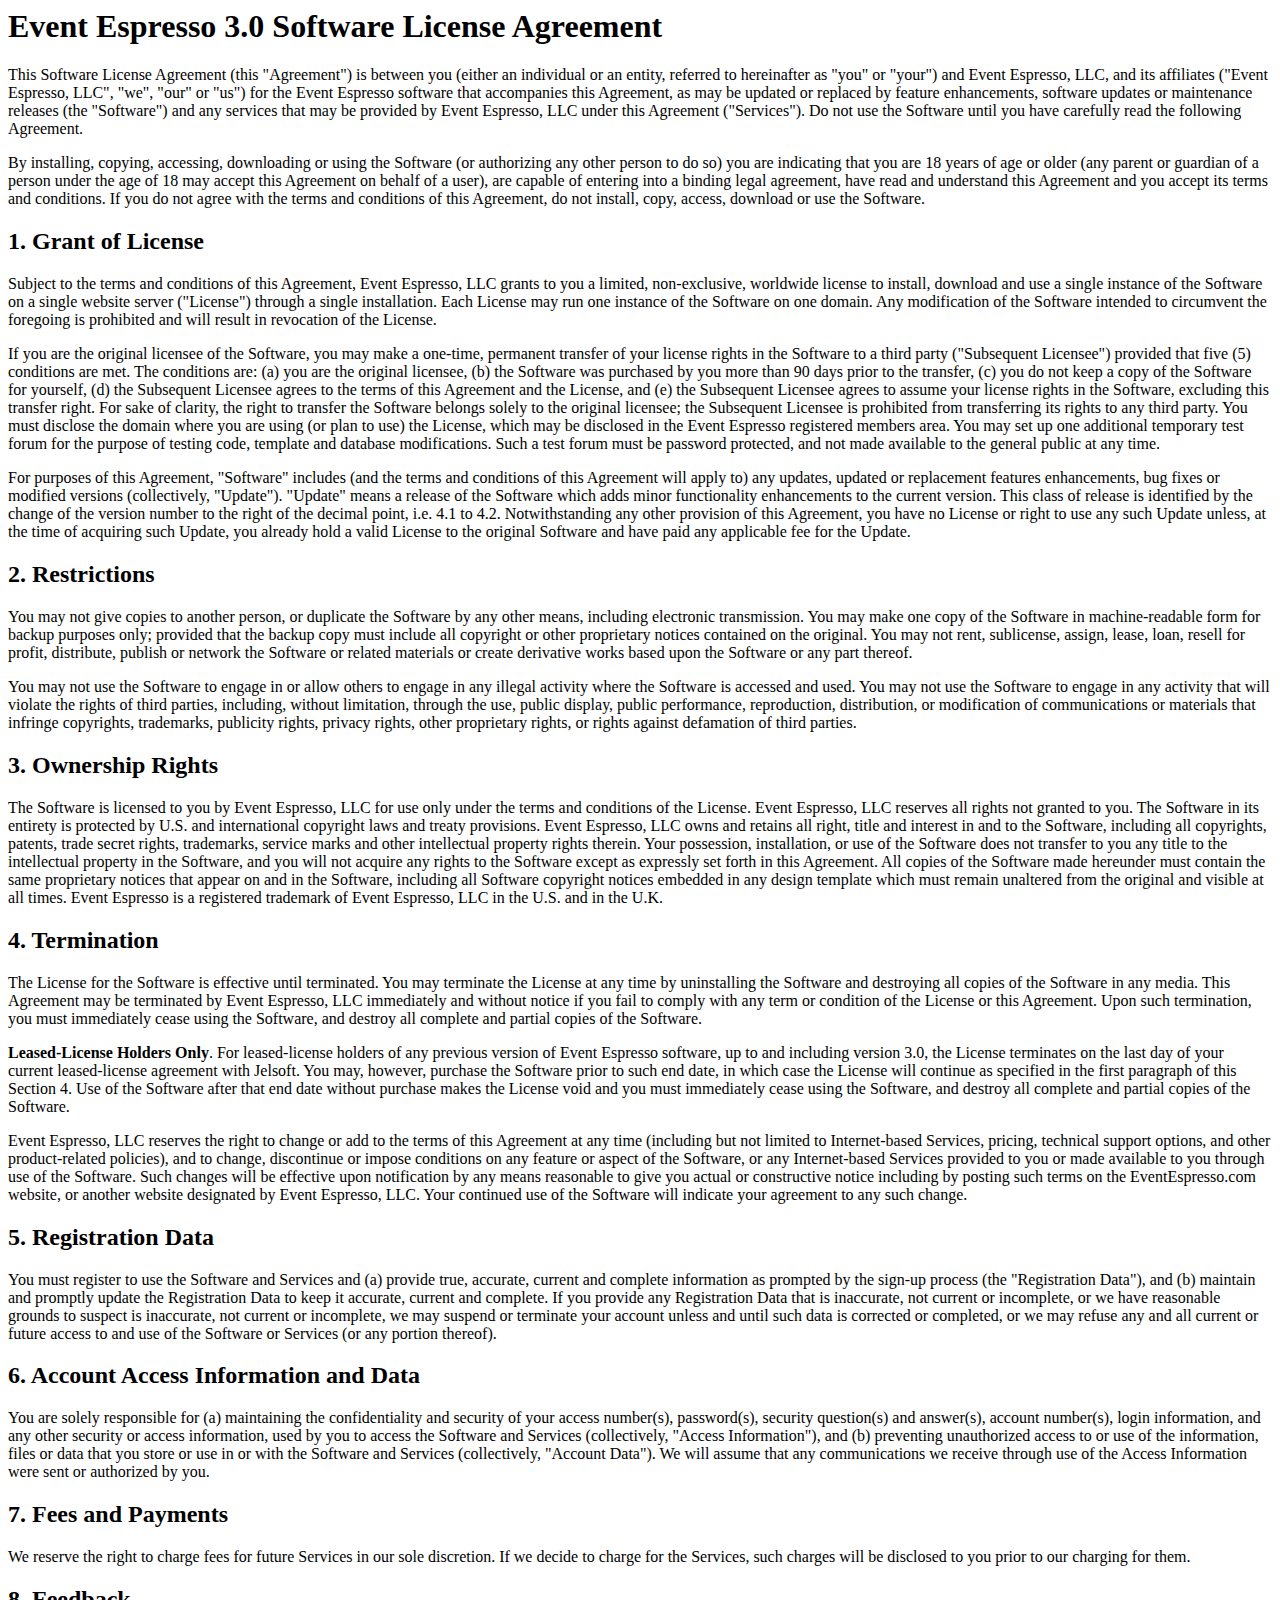
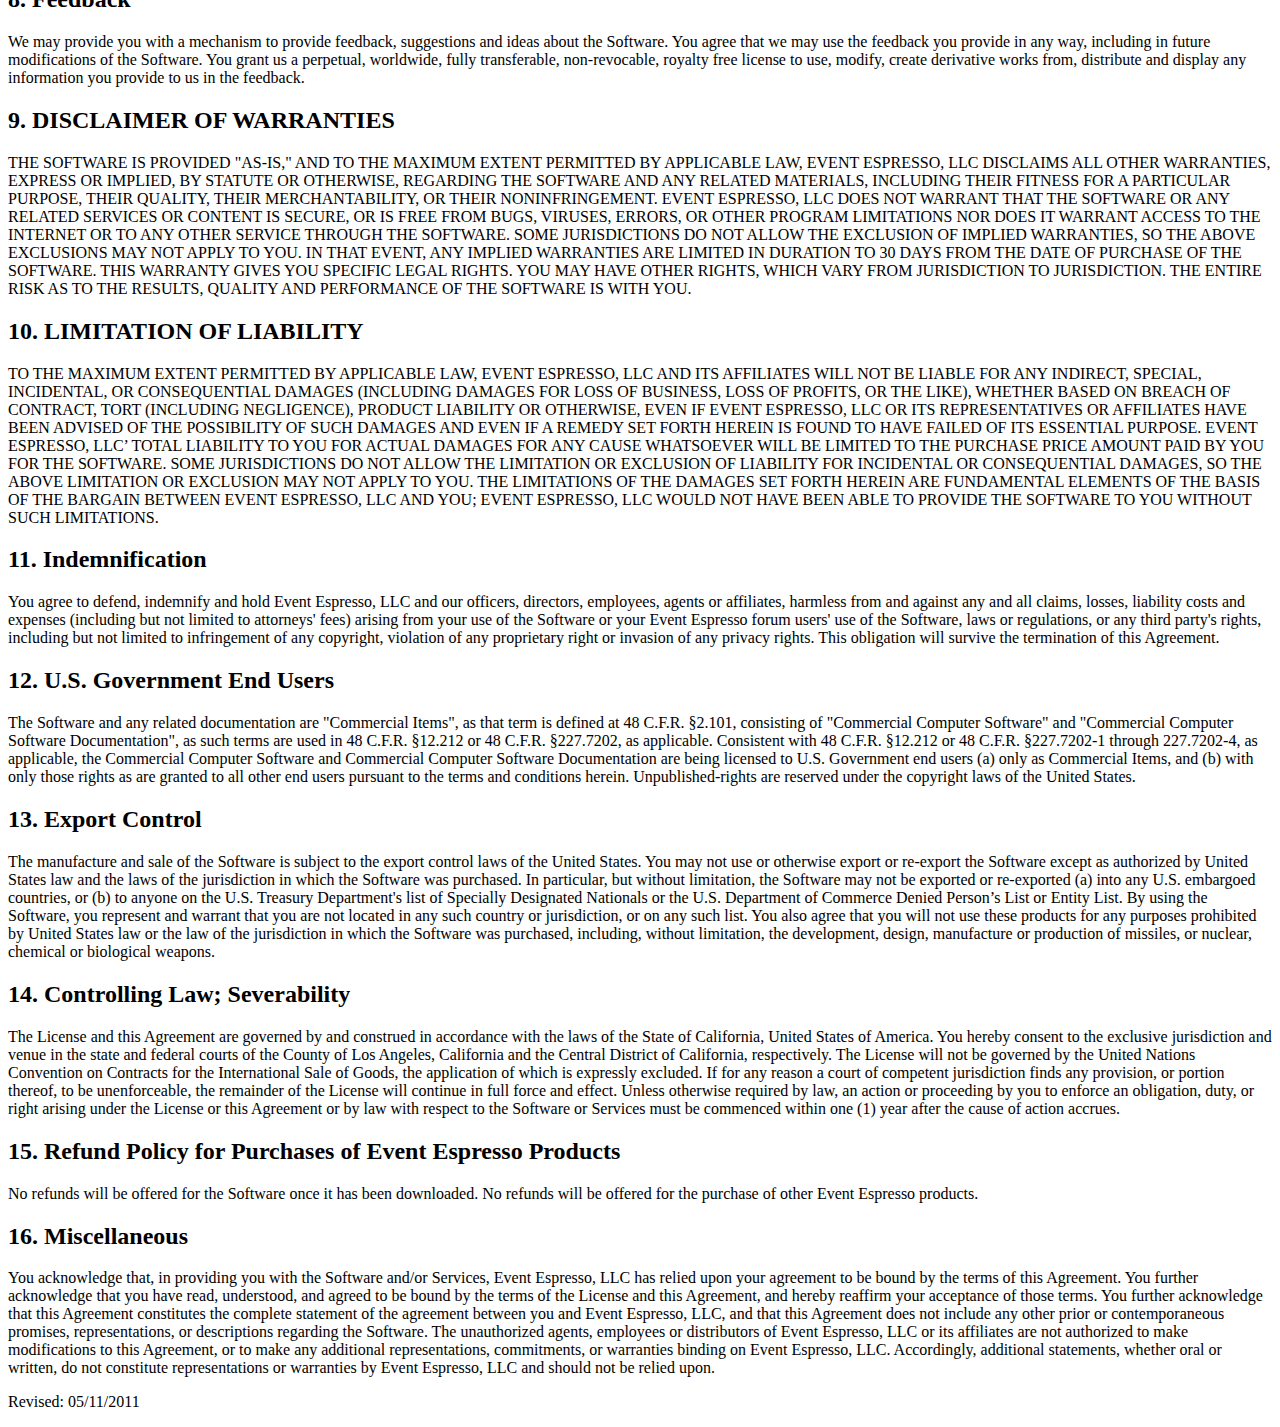
<file: LICENSE.html>
<html>
<head>
	<title>vBulletin License Agreement</title>
	<meta http-equiv="Content-Type" content="text/html; charset=UTF-8" />
	<link rel="stylesheet" type="text/css" href="http://files.vbulletin.com/vbulletin.css" />
</head>
<body>

<div class="tborder">

<h1>Event Espresso 3.0 Software License Agreement</h1>

<p>This Software License Agreement (this "Agreement") is between you (either an individual or an entity, referred to hereinafter as "you" or "your") and Event Espresso, LLC,  and its affiliates ("Event Espresso, LLC", "we", "our" or "us") for the Event Espresso software that accompanies this Agreement, as may be updated or replaced by feature enhancements, software updates or maintenance releases (the "Software") and any services that may be provided by Event Espresso, LLC under this Agreement ("Services"). Do not use the Software until you have carefully read the following Agreement.</p>

<p>By installing, copying, accessing, downloading or using the Software (or authorizing any other person to do so) you are indicating that you are 18 years of age or older (any parent or guardian of a person under the age of 18 may accept this Agreement on behalf of a user), are capable of entering into a binding legal agreement, have read and understand this Agreement and you accept its terms and conditions. If you do not agree with the terms and conditions of this Agreement, do not install, copy, access, download or use the Software.</p>

<h2>1. Grant of License</h2>

<p>Subject to the terms and conditions of this Agreement, Event Espresso, LLC grants to you a limited, non-exclusive, worldwide license to install, download and use a single instance of the Software on a single website server ("License") through a single installation. Each License may run one instance of the Software on one domain. Any modification of the Software intended to circumvent the foregoing is prohibited and will result in revocation of the License.</p>

<p>If you are the original licensee of the Software, you may make a one-time, permanent transfer of your license rights in the Software to a third party ("Subsequent Licensee") provided that five (5) conditions are met.  The conditions are: (a) you are the original licensee, (b) the Software was purchased by you more than 90 days prior to the transfer, (c) you do not keep a copy of the Software for yourself, (d) the Subsequent Licensee agrees to the terms of this Agreement and the License, and (e) the Subsequent Licensee agrees to assume your license rights in the Software, excluding this transfer right. For sake of clarity, the right to transfer the Software belongs solely to the original licensee; the Subsequent Licensee is prohibited from transferring its rights to any third party. You must disclose the domain where you are using (or plan to use) the License, which may be disclosed in the Event Espresso registered members area. You may set up one additional temporary test forum for the purpose of testing code, template and database modifications. Such a test forum must be password protected, and not made available to the general public at any time.</p>

<p>For purposes of this Agreement, "Software" includes (and the terms and conditions of this Agreement will apply to) any updates, updated or replacement features enhancements, bug fixes or modified versions (collectively, "Update"). "Update" means a release of the Software which adds minor functionality enhancements to the current version. This class of release is identified by the change of the version number to the right of the decimal point, i.e. 4.1 to 4.2. Notwithstanding any other provision of this Agreement, you have no License or right to use any such Update unless, at the time of acquiring such Update, you already hold a valid License to the original Software and have paid any applicable fee for the Update.</p>

<h2>2. Restrictions</h2>

<p>You may not give copies to another person, or duplicate the Software by any other means, including electronic transmission. You may make one copy of the Software in machine-readable form for backup purposes only; provided that the backup copy must include all copyright or other proprietary notices contained on the original. You may not rent, sublicense, assign, lease, loan, resell for profit, distribute, publish or network the Software or related materials or create derivative works based upon the Software or any part thereof.</p>

<p>You may not use the Software to engage in or allow others to engage in any illegal activity where the Software is accessed and used. You may not use the Software to engage in any activity that will violate the rights of third parties, including, without limitation, through the use, public display, public performance, reproduction, distribution, or modification of communications or materials that infringe copyrights, trademarks, publicity rights, privacy rights, other proprietary rights, or rights against defamation of third parties.</p>

<h2>3. Ownership Rights</h2>

<p>The Software is licensed to you by Event Espresso, LLC for use only under the terms and conditions of the License. Event Espresso, LLC reserves all rights not granted to you. The Software in its entirety is protected by U.S. and international copyright laws and treaty provisions. Event Espresso, LLC owns and retains all right, title and interest in and to the Software, including all copyrights, patents, trade secret rights, trademarks, service marks and other intellectual property rights therein. Your possession, installation, or use of the Software does not transfer to you any title to the intellectual property in the Software, and you will not acquire any rights to the Software except as expressly set forth in this Agreement. All copies of the Software made hereunder must contain the same proprietary notices that appear on and in the Software, including all Software copyright notices embedded in any design template which must remain unaltered from the original and visible at all times. Event Espresso is a registered trademark of Event Espresso, LLC in the U.S. and in the U.K.</p>

<h2>4. Termination</h2>

<p>The License for the Software is effective until terminated. You may terminate the License at any time by uninstalling the Software and destroying all copies of the Software in any media. This Agreement may be terminated by Event Espresso, LLC immediately and without notice if you fail to comply with any term or condition of the License or this Agreement. Upon such termination, you must immediately cease using the Software, and destroy all complete and partial copies of the Software.</p>

<p><strong>Leased-License Holders Only</strong>. For leased-license holders of any previous version of Event Espresso software, up to and including version 3.0, the License terminates on the last day of your current leased-license agreement with Jelsoft. You may, however, purchase the Software prior to such end date, in which case the License will continue as specified in the first paragraph of this Section 4. Use of the Software after that end date without purchase makes the License void and you must immediately cease using the Software, and destroy all complete and partial copies of the Software.</p>

<p>Event Espresso, LLC reserves the right to change or add to the terms of this Agreement at any time (including but not limited to Internet-based Services, pricing, technical support options, and other product-related policies), and to change, discontinue or impose conditions on any feature or aspect of the Software, or any Internet-based Services provided to you or made available to you through use of the Software. Such changes will be effective upon notification by any means reasonable to give you actual or constructive notice including by posting such terms on the EventEspresso.com website, or another website designated by Event Espresso, LLC. Your continued use of the Software will indicate your agreement to any such change.</p>

<h2>5. Registration Data</h2>

<p>You must register to use the Software and Services and (a) provide true, accurate, current and complete information as prompted by the sign-up process (the "Registration Data"), and (b) maintain and promptly update the Registration Data to keep it accurate, current and complete. If you provide any Registration Data that is inaccurate, not current or incomplete, or we have reasonable grounds to suspect is inaccurate, not current or incomplete, we may suspend or terminate your account unless and until such data is corrected or completed, or we may refuse any and all current or future access to and use of the Software or Services (or any portion thereof).</p>

<h2>6. Account Access Information and Data</h2>

<p>You are solely responsible for (a) maintaining the confidentiality and security of your access number(s), password(s), security question(s) and answer(s), account number(s), login information, and any other security or access information, used by you to access the Software and Services (collectively, "Access Information"), and (b) preventing unauthorized access to or use of the information, files or data that you store or use in or with the Software and Services (collectively, "Account Data"). We will assume that any communications we receive through use of the Access Information were sent or authorized by you.</p>

<h2>7. Fees and Payments</h2>

<p>We reserve the right to charge fees for future Services in our sole discretion. If we decide to charge for the Services, such charges will be disclosed to you prior to our charging for them.</p>

<h2>8. Feedback</h2>

<p>We may provide you with a mechanism to provide feedback, suggestions and ideas about the Software. You agree that we may use the feedback you provide in any way, including in future modifications of the Software. You grant us a perpetual, worldwide, fully transferable, non-revocable, royalty free license to use, modify, create derivative works from, distribute and display any information you provide to us in the feedback.</p>

<h2>9. DISCLAIMER OF WARRANTIES</h2>

<p>THE SOFTWARE IS PROVIDED "AS-IS," AND TO THE MAXIMUM EXTENT PERMITTED BY APPLICABLE LAW, EVENT ESPRESSO, LLC DISCLAIMS ALL OTHER WARRANTIES, EXPRESS OR IMPLIED, BY STATUTE OR OTHERWISE, REGARDING THE SOFTWARE AND ANY RELATED MATERIALS, INCLUDING THEIR FITNESS FOR A PARTICULAR PURPOSE, THEIR QUALITY, THEIR MERCHANTABILITY, OR THEIR NONINFRINGEMENT. EVENT ESPRESSO, LLC DOES NOT WARRANT THAT THE SOFTWARE OR ANY RELATED SERVICES OR CONTENT IS SECURE, OR IS FREE FROM BUGS, VIRUSES, ERRORS, OR OTHER PROGRAM LIMITATIONS NOR DOES IT WARRANT ACCESS TO THE INTERNET OR TO ANY OTHER SERVICE THROUGH THE SOFTWARE. SOME JURISDICTIONS DO NOT ALLOW THE EXCLUSION OF IMPLIED WARRANTIES, SO THE ABOVE EXCLUSIONS MAY NOT APPLY TO YOU. IN THAT EVENT, ANY IMPLIED WARRANTIES ARE LIMITED IN DURATION TO 30 DAYS FROM THE DATE OF PURCHASE OF THE SOFTWARE. THIS WARRANTY GIVES YOU SPECIFIC LEGAL RIGHTS. YOU MAY HAVE OTHER RIGHTS, WHICH VARY FROM JURISDICTION TO JURISDICTION. THE ENTIRE RISK AS TO THE RESULTS, QUALITY AND PERFORMANCE OF THE SOFTWARE IS WITH YOU.</p>

<h2>10. LIMITATION OF LIABILITY</h2>

<p>TO THE MAXIMUM EXTENT PERMITTED BY APPLICABLE LAW, EVENT ESPRESSO, LLC AND ITS AFFILIATES WILL NOT BE LIABLE FOR ANY INDIRECT, SPECIAL, INCIDENTAL, OR CONSEQUENTIAL DAMAGES (INCLUDING DAMAGES FOR LOSS OF BUSINESS, LOSS OF PROFITS, OR THE LIKE), WHETHER BASED ON BREACH OF CONTRACT, TORT (INCLUDING NEGLIGENCE), PRODUCT LIABILITY OR OTHERWISE, EVEN IF EVENT ESPRESSO, LLC OR ITS REPRESENTATIVES OR AFFILIATES HAVE BEEN ADVISED OF THE POSSIBILITY OF SUCH DAMAGES AND EVEN IF A REMEDY SET FORTH HEREIN IS FOUND TO HAVE FAILED OF ITS ESSENTIAL PURPOSE. EVENT ESPRESSO, LLC’ TOTAL LIABILITY TO YOU FOR ACTUAL DAMAGES FOR ANY CAUSE WHATSOEVER WILL BE LIMITED TO THE PURCHASE PRICE AMOUNT PAID BY YOU FOR THE SOFTWARE. SOME JURISDICTIONS DO NOT ALLOW THE LIMITATION OR EXCLUSION OF LIABILITY FOR INCIDENTAL OR CONSEQUENTIAL DAMAGES, SO THE ABOVE LIMITATION OR EXCLUSION MAY NOT APPLY TO YOU. THE LIMITATIONS OF THE DAMAGES SET FORTH HEREIN ARE FUNDAMENTAL ELEMENTS OF THE BASIS OF THE BARGAIN BETWEEN EVENT ESPRESSO, LLC AND YOU; EVENT ESPRESSO, LLC WOULD NOT HAVE BEEN ABLE TO PROVIDE THE SOFTWARE TO YOU WITHOUT SUCH LIMITATIONS.</p>

<h2>11. Indemnification</h2>

<p>You agree to defend, indemnify and hold Event Espresso, LLC and our officers, directors, employees, agents or affiliates, harmless from and against any and all claims, losses, liability costs and expenses (including but not limited to attorneys' fees) arising from your use of the Software or your Event Espresso forum users' use of the Software, laws or regulations, or any third party's rights, including but not limited to infringement of any copyright, violation of any proprietary right or invasion of any privacy rights. This obligation will survive the termination of this Agreement.</p>

<h2>12. U.S. Government End Users</h2>

<p>The Software and any related documentation are "Commercial Items", as that term is defined at 48 C.F.R. §2.101, consisting of "Commercial Computer Software" and "Commercial Computer Software Documentation", as such terms are used in 48 C.F.R. §12.212 or 48 C.F.R. §227.7202, as applicable. Consistent with 48 C.F.R. §12.212 or 48 C.F.R. §227.7202-1 through 227.7202-4, as applicable, the Commercial Computer Software and Commercial Computer Software Documentation are being licensed to U.S. Government end users (a) only as Commercial Items, and (b) with only those rights as are granted to all other end users pursuant to the terms and conditions herein. Unpublished-rights are reserved under the copyright laws of the United States.</p>

<h2>13. Export Control</h2>

<p>The manufacture and sale of the Software is subject to the export control laws of the United States. You may not use or otherwise export or re-export the Software except as authorized by United States law and the laws of the jurisdiction in which the Software was purchased. In particular, but without limitation, the Software may not be exported or re-exported (a) into any U.S. embargoed countries, or (b) to anyone on the U.S. Treasury Department's list of Specially Designated Nationals or the U.S. Department of Commerce Denied Person’s List or Entity List. By using the Software, you represent and warrant that you are not located in any such country or jurisdiction, or on any such list. You also agree that you will not use these products for any purposes prohibited by United States law or the law of the jurisdiction in which the Software was purchased, including, without limitation, the development, design, manufacture or production of missiles, or nuclear, chemical or biological weapons.</p>

<h2>14. Controlling Law; Severability</h2>

<p>The License and this Agreement are governed by and construed in accordance with the laws of the State of California, United States of America. You hereby consent to the exclusive jurisdiction and venue in the state and federal courts of the County of Los Angeles, California and the Central District of California, respectively. The License will not be governed by the United Nations Convention on Contracts for the International Sale of Goods, the application of which is expressly excluded. If for any reason a court of competent jurisdiction finds any provision, or portion thereof, to be unenforceable, the remainder of the License will continue in full force and effect. Unless otherwise required by law, an action or proceeding by you to enforce an obligation, duty, or right arising under the License or this Agreement or by law with respect to the Software or Services must be commenced within one (1) year after the cause of action accrues.</p>

<h2>15. Refund Policy for Purchases of Event Espresso Products</h2>

<p>No refunds will be offered for the Software once it has been downloaded.  No refunds will be offered for the purchase of other Event Espresso products.</p>
<h2>16. Miscellaneous</h2>

<p>You acknowledge that, in providing you with the Software and/or Services, Event Espresso, LLC has relied upon your agreement to be bound by the terms of this Agreement. You further acknowledge that you have read, understood, and agreed to be bound by the terms of the License and this Agreement, and hereby reaffirm your acceptance of those terms. You further acknowledge that this Agreement constitutes the complete statement of the agreement between you and Event Espresso, LLC, and that this Agreement does not include any other prior or contemporaneous promises, representations, or descriptions regarding the Software. The unauthorized agents, employees or distributors of Event Espresso, LLC or its affiliates are not authorized to make modifications to this Agreement, or to make any additional representations, commitments, or warranties binding on Event Espresso, LLC. Accordingly, additional statements, whether oral or written, do not constitute representations or warranties by Event Espresso, LLC and should not be relied upon.</p>

<p>Revised: 05/11/2011</p>

</div>

</body>
</html>
</file>
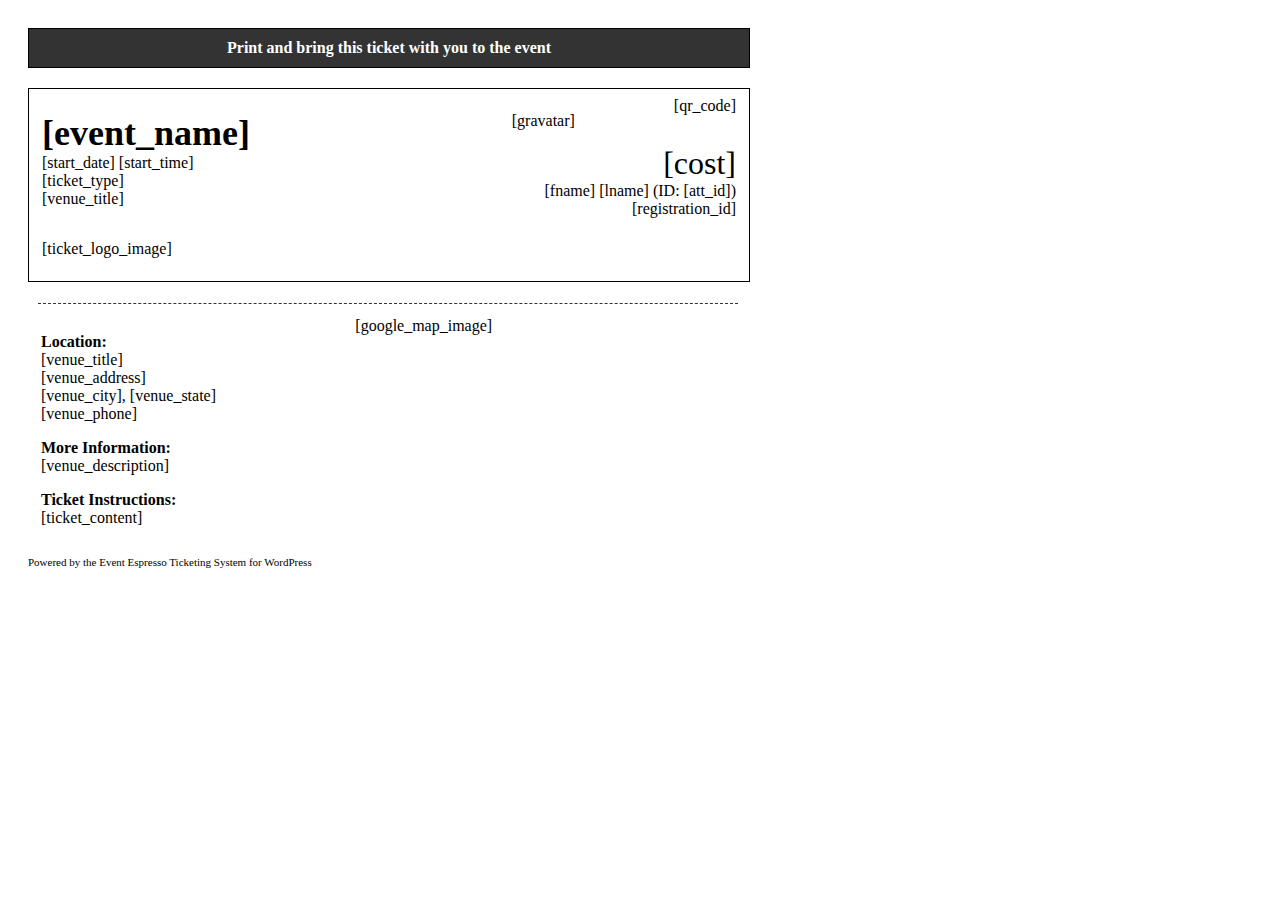
<file: templates/basic.html>
<!DOCTYPE HTML PUBLIC "-//W3C//DTD HTML 4.01 Transitional//EN" "http://www.w3.org/TR/html4/loose.dtd">
<html>
<head>
<meta http-equiv="Content-Type" content="text/html; charset=utf-8">
<style>
img.map_image_link {
	border: none !important;
}
.outside {
	padding:20px;
	width:800px;
}
.instructions {
	background-color:#333;
	text-align:center;
	color:#FFF;
	font-weight:bold;
	margin-bottom:0.5em;
	width: 700px;
	padding: 10px;
	border: 1px solid black;
}
.ticket {
	border: 1px solid black;
	width: 700px;
	padding:20px 10px;
	text-align: justify;
	margin:20px 0 0 0;
}
.top_event_title {
	font-size: 36px;
	font-weight:bold;
	margin:0;
	padding:0;
}
.logo {
	margin-top:2em;
}
.qr_code {
	/* Added this so the QR image will line up with the text and Gravatar */
	margin-top:-15px;
}
.gravatar {
}
.price {
	font-size:2em;
}
.extra_info {
	width: 700px;
	padding: 10px;
	text-align: justify;
}
.divider {
	border-bottom:dashed #333 1px;
	width:700px;
	height:1px;
	margin:10px 0;
}
.footer {
	font-size:11px;
}
</style>
</head>

<body>
<div class="outside">
  <div class="instructions">Print and bring this ticket with you to the event</div>
  <div class="ticket">
    <table width="100%" border="0">
      <tr>
        <td width="55%" rowspan="2" valign="top"><span class="top_event_title">[event_name]</span><br>
            [start_date] [start_time] <br>
            [ticket_type]<br>
            [venue_title]<br>
          
          <div class="logo">[ticket_logo_image]</div></td>
        <td width="22%" align="right" valign="top"><div class="gravatar">[gravatar]</div></td>
        <td width="23%" align="right" valign="top"><div class="qr_code">[qr_code]</div></td>
      </tr>
      <tr>
        <td colspan="2" align="right" valign="top"><span class="price">[cost]</span><br>
          [fname] [lname] (ID: [att_id])<br>
          [registration_id]</td>
      </tr>
    </table>
  </div>
  <div class="extra_info">
    <div class="divider"></div>
    <table width="100%" border="0">
      <tr>
        <td width="45%" height="35" align="left" valign="top"><p><strong>Location:</strong><br>
            [venue_title]<br>
            [venue_address]<br>
            [venue_city], [venue_state]<br>
            [venue_phone]</p>
          <p><strong>More Information:</strong><br>
            [venue_description]</p>
          <p><strong>Ticket Instructions:</strong><br>
            [ticket_content]</p></td>
        <td width="55%" valign="top">[google_map_image]</td>
      </tr>
    </table>
  </div>
  <div class="footer">Powered by the Event Espresso Ticketing System for WordPress</div>
</div>
</body>
</html>
</file>
